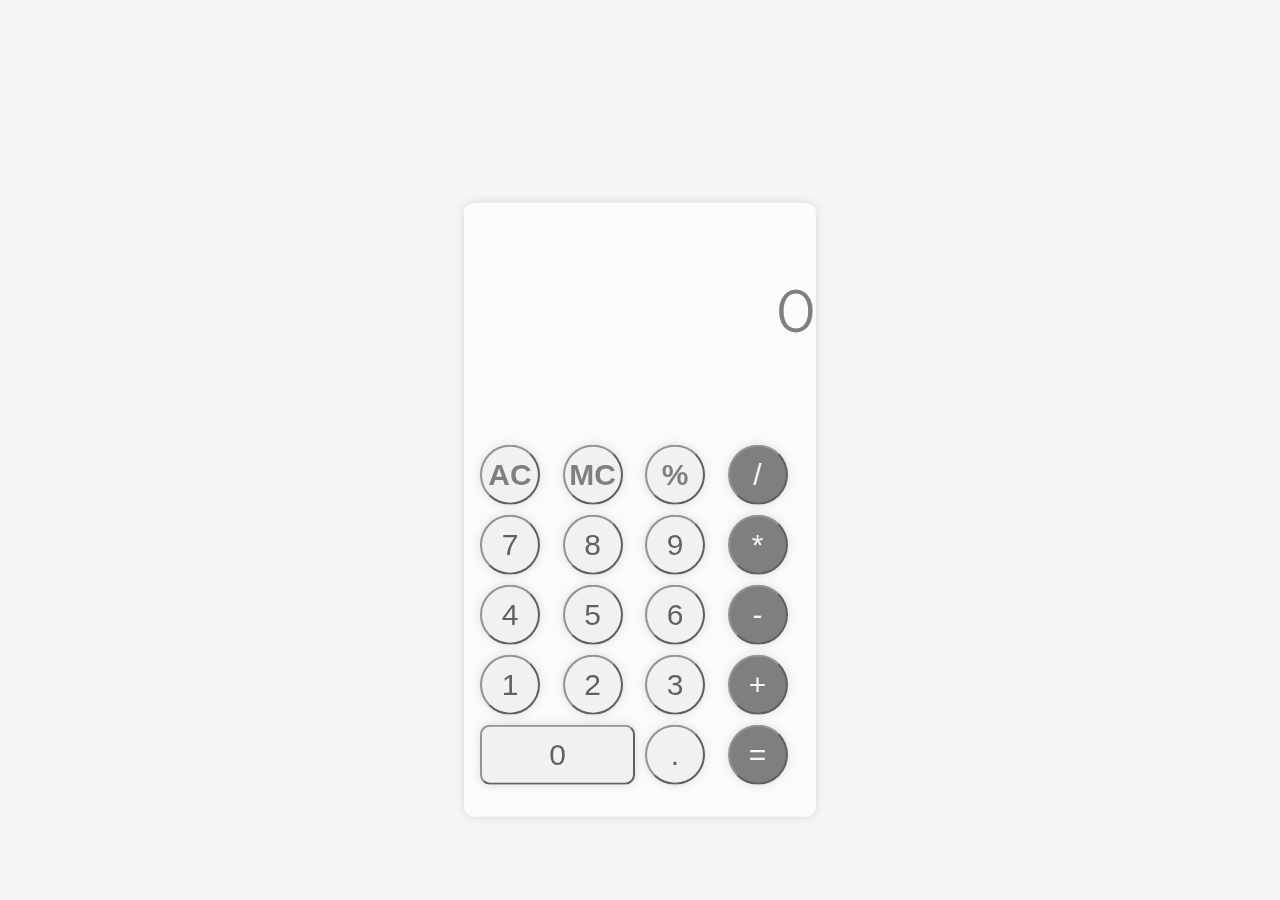
<file: index.html>
<!DOCTYPE html>
<html>

<head>
    <meta charset='utf-8' name="viewport" content="width=device-width, initial-scale=1.0">
    <title>Calculator</title>
    <link rel="stylesheet" href="./style.css">
    
</head>

<body>

    <body>
        <div class="container">
            <div class="result">
                <p id="result-box">0</p>
            </div>
            <div class="buttons">
                <button class="button action-btn" id="clear">AC</button>
                <button class="button action-btn">MC</button>
                <button class="button num-button  action-btn">%</button>
                <button class="button num-button  calc-action-btn">/</button>
                <button class="button num-button  seven">7</button>
                <button class="button num-button  eight">8</button>
                <button class="button num-button  nine">9</button>
                <button class="button num-button  calc-action-btn">*</button>
                <button class="button num-button  four">4</button>
                <button class="button num-button  five">5</button>
                <button class="button num-button  six">6</button>
                <button class="button num-button  calc-action-btn">-</button>
                <button class="button num-button  one">1</button>
                <button class="button num-button  two">2</button>
                <button class="button num-button  three">3</button>
                <button class="button num-button  calc-action-btn">+</button>
                <button class="button num-button  zero">0</button>
                <button class="button num-button  point">.</button>
                <button class="button calc-action-btn" id="total">=</button>


            </div>
        </div>
        <script src="https://cdnjs.cloudflare.com/ajax/libs/gsap/3.1.1/gsap.min.js"></script>
        <script src="./script.js"></script>
    </body>

</html>
<script src="https://cdnjs.cloudflare.com/ajax/libs/gsap/3.1.1/gsap.min.js"></script>
<script src="./script.js"></script>
</body>

</html>
</file>
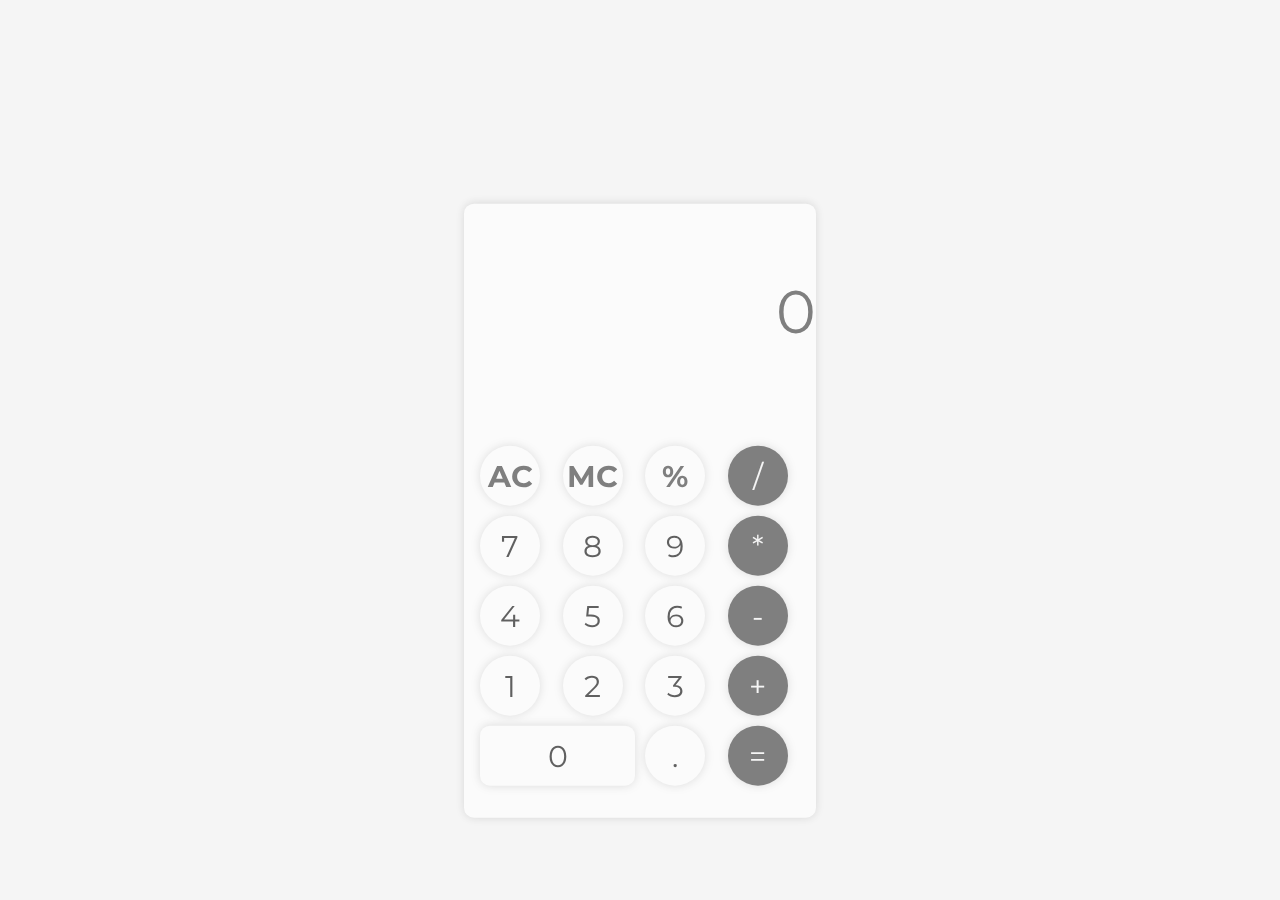
<file: calculator.html>
<!DOCTYPE html>
<html>

<head>
    <meta charset='utf-8'>
    <title>Calculator</title>
    <link rel="stylesheet" href="./style.css">
</head>

<body>
    <!DOCTYPE html>
    <html lang="en">

    <head>
        <meta charset='utf-8'>
        <title>Calculator</title>
        <link rel="stylesheet" href="./style.css">

    </head>

    <body>
        <div class="container">
            <div class="result">
                <p id="result-box">0</p>
            </div>
            <div class="buttons">
                <div class="button action-btn" id="clear">AC</div>
                <div class="button action-btn">MC</div>
                <div class="button num-button  action-btn">%</div>
                <div class="button num-button  calc-action-btn">/</div>
                <div class="button num-button  seven">7</div>
                <div class="button num-button  eight">8</div>
                <div class="button num-button  nine">9</div>
                <div class="button num-button  calc-action-btn">*</div>
                <div class="button num-button  four">4</div>
                <div class="button num-button  five">5</div>
                <div class="button num-button  six">6</div>
                <div class="button num-button  calc-action-btn">-</div>
                <div class="button num-button  one">1</div>
                <div class="button num-button  two">2</div>
                <div class="button num-button  three">3</div>
                <div class="button num-button  calc-action-btn">+</div>
                <div class="button num-button  zero">0</div>
                <div class="button num-button  point">.</div>
                <div class="button calc-action-btn" id="total">=</div>


            </div>
        </div>
        <script src="https://cdnjs.cloudflare.com/ajax/libs/gsap/3.1.1/gsap.min.js"></script>
        <script src="./script.js"></script>
    </body>

    </html>
    <script src="https://cdnjs.cloudflare.com/ajax/libs/gsap/3.1.1/gsap.min.js"></script>
    <script src="./script.js"></script>
</body>

</html>
</file>
<file: style.css>
@import url('https://fonts.googleapis.com/css?family=Montserrat&display=swap');

body {
    background: #f5f5f5;
    font-family: 'Montserrat', sans-serif;
}

.container {
    background: #fff;
    width: 320px;
    height: 550px;
    border-radius: 10px;
    box-shadow: 0 0 10px rgba(0, 0, 0, 0.2);
    margin: 0 auto;
    padding: 32px 16px;
    display: flex;
    flex-direction: column;
    justify-content: space-between;
}

.container .result {
    width: 100%;
    height: 150px;
    display: flex;
    justify-content: flex-end;
    align-items: center;
    padding: 0 16px;
    font-size: 60px;
    color: #333;
    overflow: hidden;
    text-overflow: ellipsis;
}

.container .buttons {
    display: grid;
    grid-template-columns: repeat(4, 1fr);
    grid-gap: 10px;
    margin-top: 20px;
}

.container .buttons .button {
    cursor: pointer;
    text-align: center;
    width: 60px;
    height: 60px;
    display: flex;
    justify-content: center;
    align-items: center;
    border-radius: 50%;
    box-shadow: 0 0 10px rgba(0, 0, 0, 0.2);
    font-size: 30px;
    transition: all 0.2s ease-in-out;
}

.container .buttons .button:hover {
    background: #f5f5f5;
}

.container .buttons .zero {
    grid-column: 1/3;
    width: 100%;
    border-radius: 10px;
}

.action-btn {
    color: #333;
    font-weight: bold;
}

.calc-action-btn {
    color: #f5f5f5;
    background: #333;
    border-radius: 50%;
    box-shadow: 0 0 10px rgba(0, 0, 0, 0.2);
    transition: all 0.2s ease-in-out;
}

.calc-action-btn:hover {
    background: #f00;
}
</file>
